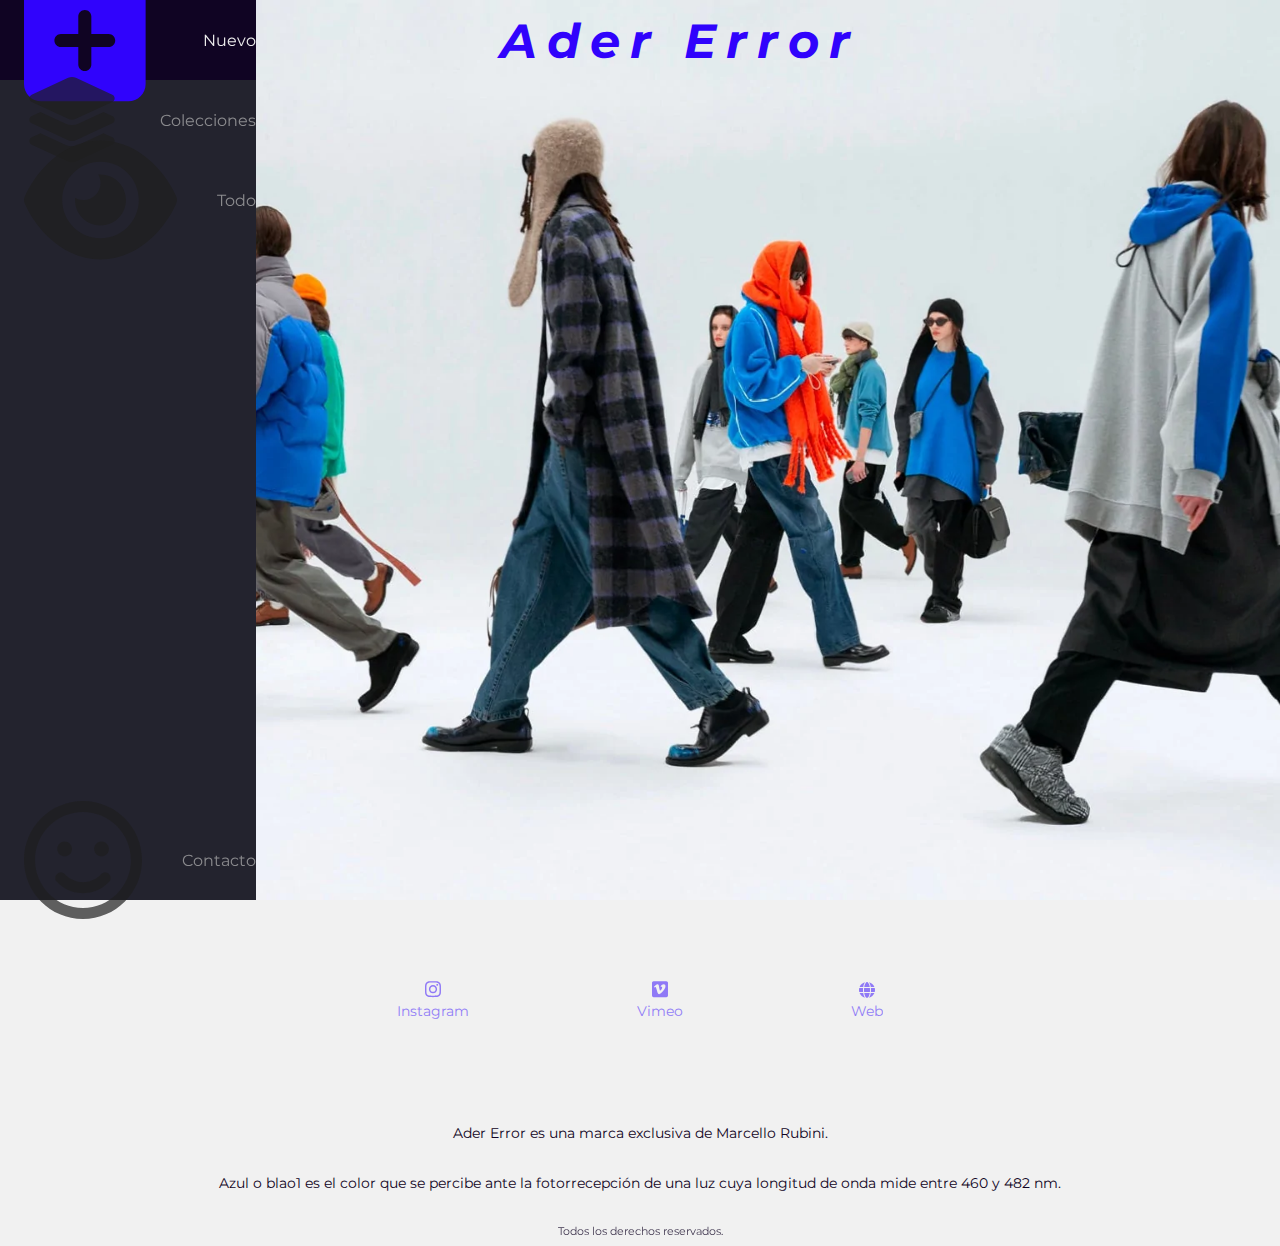
<file: index.html>
<!DOCTYPE html>
<html lang="en">

<head>
    <meta charset="UTF-8">
    <meta http-equiv="X-UA-Compatible" content="IE=edge">
    <meta name="viewport" content="width=device-width, initial-scale=1.0">
    <title>Ader Error</title>
    <link rel="stylesheet" href="style.css">
    <link rel="icon" href="imgs/Ader-Error-logo.ico">
    <link rel="preconnect" href="https://fonts.googleapis.com">
    <link rel="preconnect" href="https://fonts.gstatic.com" crossorigin>
    <link href="https://fonts.googleapis.com/css2?family=Montserrat:ital,wght@0,400;0,700;1,400;1,700&display=swap"
        rel="stylesheet">
</head>

<body>
    <header>
        <nav class="navbar">
            <ul class="navbar-nav">
                <li class="nav-item">
                    <a href="nuevo.html" class="nav-link">
                        <svg aria-hidden="true" focusable="false" data-prefix="fad" data-icon="cat" role="img"
                            xmlns="http://www.w3.org/2000/svg" viewBox="0 0 512 512"
                            class="svg-inline--fa fa-cat fa-w-16 fa-9x">
                            <g class="fa-group">
                                <path fill="currentColor"
                                    d="M64 32C28.7 32 0 60.7 0 96V416c0 35.3 28.7 64 64 64H384c35.3 0 64-28.7 64-64V96c0-35.3-28.7-64-64-64H64zM200 344V280H136c-13.3 0-24-10.7-24-24s10.7-24 24-24h64V168c0-13.3 10.7-24 24-24s24 10.7 24 24v64h64c13.3 0 24 10.7 24 24s-10.7 24-24 24H248v64c0 13.3-10.7 24-24 24s-24-10.7-24-24z"
                                    class="fa-secondary" />
                        </svg>
                        <span class="link-text">Nuevo</span>
                    </a>
                </li>
                <li class="nav-item">
                    <a href="colecciones.html" class="nav-link">
                        <svg xmlns="http://www.w3.org/2000/svg" viewBox="0 0 576 512">
                            <path fill="currentColor"
                                d="M264.5 5.2c14.9-6.9 32.1-6.9 47 0l218.6 101c8.5 3.9 13.9 12.4 13.9 21.8s-5.4 17.9-13.9 21.8l-218.6 101c-14.9 6.9-32.1 6.9-47 0L45.9 149.8C37.4 145.8 32 137.3 32 128s5.4-17.9 13.9-21.8L264.5 5.2zM476.9 209.6l53.2 24.6c8.5 3.9 13.9 12.4 13.9 21.8s-5.4 17.9-13.9 21.8l-218.6 101c-14.9 6.9-32.1 6.9-47 0L45.9 277.8C37.4 273.8 32 265.3 32 256s5.4-17.9 13.9-21.8l53.2-24.6 152 70.2c23.4 10.8 50.4 10.8 73.8 0l152-70.2zm-152 198.2l152-70.2 53.2 24.6c8.5 3.9 13.9 12.4 13.9 21.8s-5.4 17.9-13.9 21.8l-218.6 101c-14.9 6.9-32.1 6.9-47 0L45.9 405.8C37.4 401.8 32 393.3 32 384s5.4-17.9 13.9-21.8l53.2-24.6 152 70.2c23.4 10.8 50.4 10.8 73.8 0z"
                                class="fa-secondary" />
                        </svg>
                        <span class="link-text">Colecciones</span>
                    </a>
                </li>
                <li class="nav-item">
                    <a href="todo.html" class="nav-link">
                        <svg xmlns="http://www.w3.org/2000/svg" viewBox="0 0 576 512">
                            <path fill="currentColor"
                                d="M288 32c-80.8 0-145.5 36.8-192.6 80.6C48.6 156 17.3 208 2.5 243.7c-3.3 7.9-3.3 16.7 0 24.6C17.3 304 48.6 356 95.4 399.4C142.5 443.2 207.2 480 288 480s145.5-36.8 192.6-80.6c46.8-43.5 78.1-95.4 93-131.1c3.3-7.9 3.3-16.7 0-24.6c-14.9-35.7-46.2-87.7-93-131.1C433.5 68.8 368.8 32 288 32zM432 256c0 79.5-64.5 144-144 144s-144-64.5-144-144s64.5-144 144-144s144 64.5 144 144zM288 192c0 35.3-28.7 64-64 64c-11.5 0-22.3-3-31.6-8.4c-.2 2.8-.4 5.5-.4 8.4c0 53 43 96 96 96s96-43 96-96s-43-96-96-96c-2.8 0-5.6 .1-8.4 .4c5.3 9.3 8.4 20.1 8.4 31.6z"
                                class="fa-secondary" />
                        </svg>
                        <span class="link-text">Todo</span>
                    </a>
                </li>
                <li class="nav-item">
                    <a href="contacto.html" class="nav-link">
                        <svg xmlns="http://www.w3.org/2000/svg" viewBox="0 0 512 512">
                            <path fill="currentColor"
                                d="M256 352C293.2 352 319.2 334.5 334.4 318.1C343.3 308.4 358.5 307.7 368.3 316.7C378 325.7 378.6 340.9 369.6 350.6C347.7 374.5 309.7 400 256 400C202.3 400 164.3 374.5 142.4 350.6C133.4 340.9 133.1 325.7 143.7 316.7C153.5 307.7 168.7 308.4 177.6 318.1C192.8 334.5 218.8 352 256 352zM208.4 208C208.4 225.7 194 240 176.4 240C158.7 240 144.4 225.7 144.4 208C144.4 190.3 158.7 176 176.4 176C194 176 208.4 190.3 208.4 208zM304.4 208C304.4 190.3 318.7 176 336.4 176C354 176 368.4 190.3 368.4 208C368.4 225.7 354 240 336.4 240C318.7 240 304.4 225.7 304.4 208zM512 256C512 397.4 397.4 512 256 512C114.6 512 0 397.4 0 256C0 114.6 114.6 0 256 0C397.4 0 512 114.6 512 256zM256 48C141.1 48 48 141.1 48 256C48 370.9 141.1 464 256 464C370.9 464 464 370.9 464 256C464 141.1 370.9 48 256 48z"
                                class="fa-secondary" />
                        </svg>
                        <span class="link-text">Contacto</span>
                    </a>
                </li>
            </ul>

        </nav>
    </header>
    <main>
        <section class="portada">
            <div class="portada-logo">
                <h1 class="logo"><a href="index.html">Ader Error</a></h1>
            </div>
        </section>
    </main>

    <footer>
        <section>
            <div class="footer-links">
                <a href="https://www.instagram.com/ader_error/?hl=en" target="_blank">
                    <svg xmlns="http://www.w3.org/2000/svg" viewBox="0 0 448 512">
                        <path fill="currentColor"
                            d="M224.1 141c-63.6 0-114.9 51.3-114.9 114.9s51.3 114.9 114.9 114.9S339 319.5 339 255.9 287.7 141 224.1 141zm0 189.6c-41.1 0-74.7-33.5-74.7-74.7s33.5-74.7 74.7-74.7 74.7 33.5 74.7 74.7-33.6 74.7-74.7 74.7zm146.4-194.3c0 14.9-12 26.8-26.8 26.8-14.9 0-26.8-12-26.8-26.8s12-26.8 26.8-26.8 26.8 12 26.8 26.8zm76.1 27.2c-1.7-35.9-9.9-67.7-36.2-93.9-26.2-26.2-58-34.4-93.9-36.2-37-2.1-147.9-2.1-184.9 0-35.8 1.7-67.6 9.9-93.9 36.1s-34.4 58-36.2 93.9c-2.1 37-2.1 147.9 0 184.9 1.7 35.9 9.9 67.7 36.2 93.9s58 34.4 93.9 36.2c37 2.1 147.9 2.1 184.9 0 35.9-1.7 67.7-9.9 93.9-36.2 26.2-26.2 34.4-58 36.2-93.9 2.1-37 2.1-147.8 0-184.8zM398.8 388c-7.8 19.6-22.9 34.7-42.6 42.6-29.5 11.7-99.5 9-132.1 9s-102.7 2.6-132.1-9c-19.6-7.8-34.7-22.9-42.6-42.6-11.7-29.5-9-99.5-9-132.1s-2.6-102.7 9-132.1c7.8-19.6 22.9-34.7 42.6-42.6 29.5-11.7 99.5-9 132.1-9s102.7-2.6 132.1 9c19.6 7.8 34.7 22.9 42.6 42.6 11.7 29.5 9 99.5 9 132.1s2.7 102.7-9 132.1z"
                            class="fa-secondary" />
                    </svg>
                    <span>Instagram</span>
                </a>
            </div>
            <div class="footer-links">
                <a href="https://vimeo.com/373413708" target="_blank">
                    <svg xmlns="http://www.w3.org/2000/svg" viewBox="0 0 448 512">
                        <path fill="currentColor"
                            d="M403.2 32H44.8C20.1 32 0 52.1 0 76.8v358.4C0 459.9 20.1 480 44.8 480h358.4c24.7 0 44.8-20.1 44.8-44.8V76.8c0-24.7-20.1-44.8-44.8-44.8zM377 180.8c-1.4 31.5-23.4 74.7-66 129.4-44 57.2-81.3 85.8-111.7 85.8-18.9 0-34.8-17.4-47.9-52.3-25.5-93.3-36.4-148-57.4-148-2.4 0-10.9 5.1-25.4 15.2l-15.2-19.6c37.3-32.8 72.9-69.2 95.2-71.2 25.2-2.4 40.7 14.8 46.5 51.7 20.7 131.2 29.9 151 67.6 91.6 13.5-21.4 20.8-37.7 21.8-48.9 3.5-33.2-25.9-30.9-45.8-22.4 15.9-52.1 46.3-77.4 91.2-76 33.3.9 49 22.5 47.1 64.7z"
                            class="fa-secondary" />
                    </svg>
                    <span>Vimeo</span>
                </a>
            </div>
            <div class="footer-links">
                <a href="https://en.adererror.com/" target="_blank">
                    <svg xmlns="http://www.w3.org/2000/svg" viewBox="0 0 512 512">
                        <path fill="currentColor"
                            d="M352 256c0 22.2-1.2 43.6-3.3 64H163.3c-2.2-20.4-3.3-41.8-3.3-64s1.2-43.6 3.3-64H348.7c2.2 20.4 3.3 41.8 3.3 64zm28.8-64H503.9c5.3 20.5 8.1 41.9 8.1 64s-2.8 43.5-8.1 64H380.8c2.1-20.6 3.2-42 3.2-64s-1.1-43.4-3.2-64zm112.6-32H376.7c-10-63.9-29.8-117.4-55.3-151.6c78.3 20.7 142 77.5 171.9 151.6zm-149.1 0H167.7c6.1-36.4 15.5-68.6 27-94.7c10.5-23.6 22.2-40.7 33.5-51.5C239.4 3.2 248.7 0 256 0s16.6 3.2 27.8 13.8c11.3 10.8 23 27.9 33.5 51.5c11.6 26 21 58.2 27 94.7zm-209 0H18.6C48.6 85.9 112.2 29.1 190.6 8.4C165.1 42.6 145.3 96.1 135.3 160zM8.1 192H131.2c-2.1 20.6-3.2 42-3.2 64s1.1 43.4 3.2 64H8.1C2.8 299.5 0 278.1 0 256s2.8-43.5 8.1-64zM194.7 446.6c-11.6-26-20.9-58.2-27-94.6H344.3c-6.1 36.4-15.5 68.6-27 94.6c-10.5 23.6-22.2 40.7-33.5 51.5C272.6 508.8 263.3 512 256 512s-16.6-3.2-27.8-13.8c-11.3-10.8-23-27.9-33.5-51.5zM135.3 352c10 63.9 29.8 117.4 55.3 151.6C112.2 482.9 48.6 426.1 18.6 352H135.3zm358.1 0c-30 74.1-93.6 130.9-171.9 151.6c25.5-34.2 45.2-87.7 55.3-151.6H493.4z"
                            class="fa-secondary" />
                    </svg>
                    <span>Web</span>
                </a>
            </div>
        </section>
        <section>
            <p>Ader Error es una marca exclusiva de Marcello Rubini.</p>
            <p>Azul o blao1​ es el color que se percibe ante la fotorrecepción de una luz cuya longitud de onda mide
                entre 460 y 482 nm.</p>
            <p class="footer-disclaimer">Todos los derechos reservados.</p>
        </section>
    </footer>
</body>

</html>
</file>
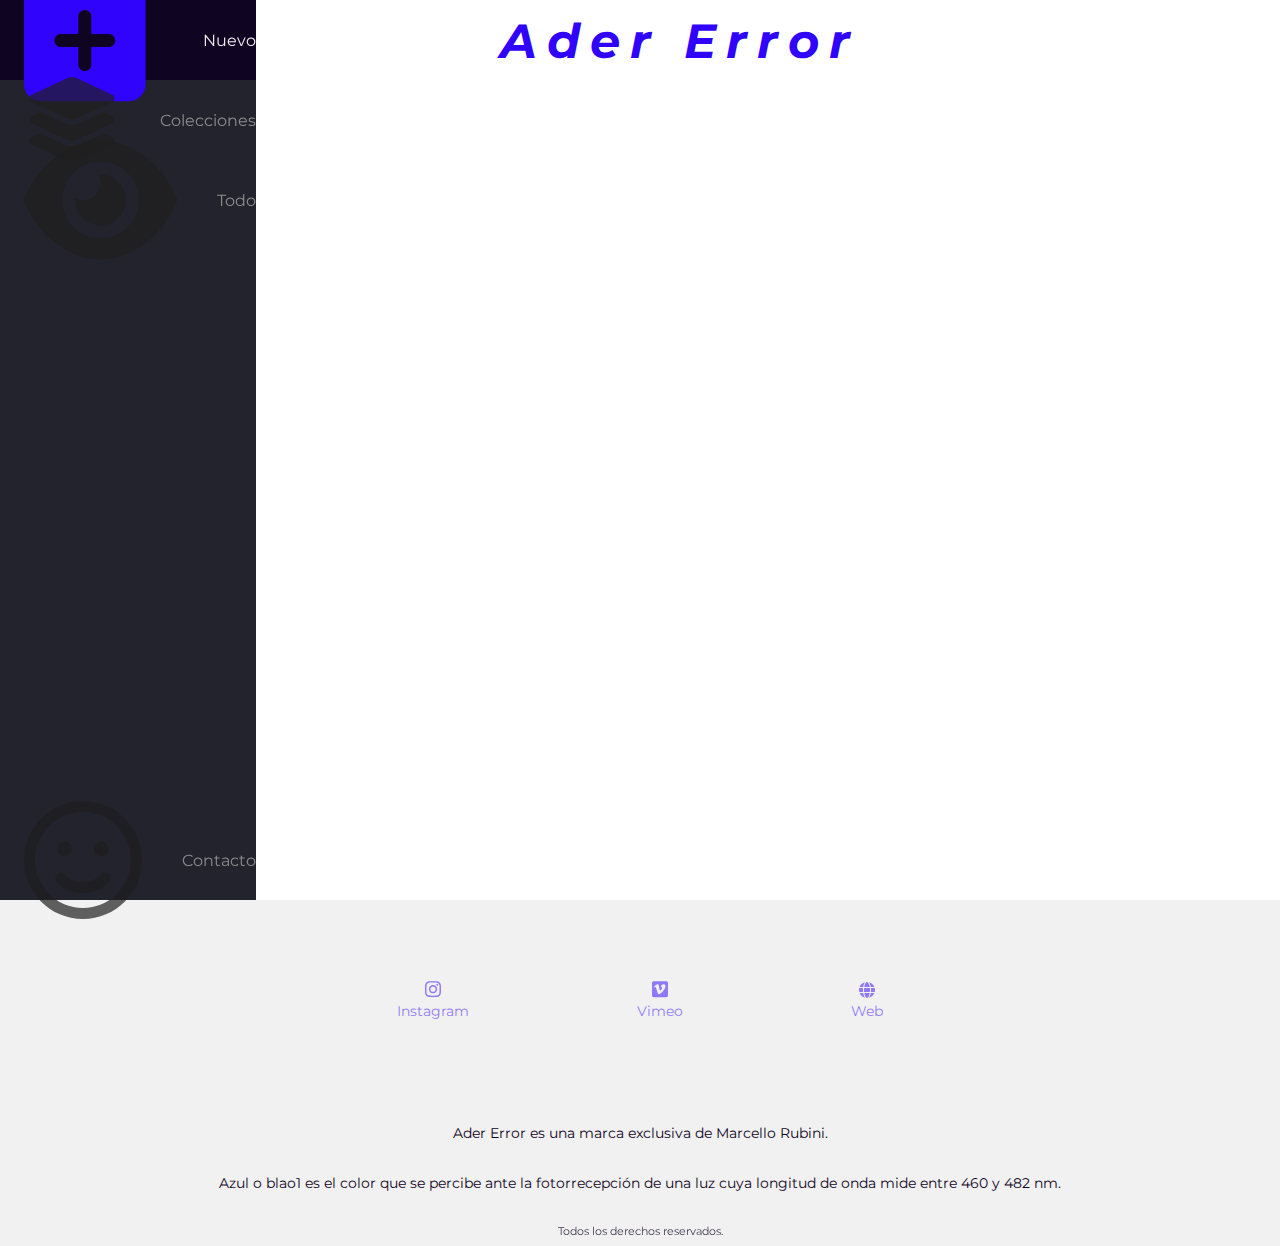
<file: colecciones.html>
<!DOCTYPE html>
<html lang="en">

<head>
    <meta charset="UTF-8">
    <meta http-equiv="X-UA-Compatible" content="IE=edge">
    <meta name="viewport" content="width=device-width, initial-scale=1.0">
    <title>Ader Error</title>
    <link rel="stylesheet" href="style.css">
    <link rel="icon" href="imgs/Ader-Error-logo.ico">
    <link rel="preconnect" href="https://fonts.googleapis.com">
    <link rel="preconnect" href="https://fonts.gstatic.com" crossorigin>
    <link href="https://fonts.googleapis.com/css2?family=Montserrat:ital,wght@0,400;0,700;1,400;1,700&display=swap"
        rel="stylesheet">
</head>

<body>
    <header>
        <nav class="navbar">
            <ul class="navbar-nav">
                <li class="nav-item">
                    <a href="nuevo.html" class="nav-link">
                        <svg aria-hidden="true" focusable="false" data-prefix="fad" data-icon="cat" role="img"
                            xmlns="http://www.w3.org/2000/svg" viewBox="0 0 512 512"
                            class="svg-inline--fa fa-cat fa-w-16 fa-9x">
                            <g class="fa-group">
                                <path fill="currentColor"
                                    d="M64 32C28.7 32 0 60.7 0 96V416c0 35.3 28.7 64 64 64H384c35.3 0 64-28.7 64-64V96c0-35.3-28.7-64-64-64H64zM200 344V280H136c-13.3 0-24-10.7-24-24s10.7-24 24-24h64V168c0-13.3 10.7-24 24-24s24 10.7 24 24v64h64c13.3 0 24 10.7 24 24s-10.7 24-24 24H248v64c0 13.3-10.7 24-24 24s-24-10.7-24-24z"
                                    class="fa-secondary" />
                        </svg>
                        <span class="link-text">Nuevo</span>
                    </a>
                </li>
                <li class="nav-item">
                    <a href="colecciones.html" class="nav-link">
                        <svg xmlns="http://www.w3.org/2000/svg" viewBox="0 0 576 512">
                            <path fill="currentColor"
                                d="M264.5 5.2c14.9-6.9 32.1-6.9 47 0l218.6 101c8.5 3.9 13.9 12.4 13.9 21.8s-5.4 17.9-13.9 21.8l-218.6 101c-14.9 6.9-32.1 6.9-47 0L45.9 149.8C37.4 145.8 32 137.3 32 128s5.4-17.9 13.9-21.8L264.5 5.2zM476.9 209.6l53.2 24.6c8.5 3.9 13.9 12.4 13.9 21.8s-5.4 17.9-13.9 21.8l-218.6 101c-14.9 6.9-32.1 6.9-47 0L45.9 277.8C37.4 273.8 32 265.3 32 256s5.4-17.9 13.9-21.8l53.2-24.6 152 70.2c23.4 10.8 50.4 10.8 73.8 0l152-70.2zm-152 198.2l152-70.2 53.2 24.6c8.5 3.9 13.9 12.4 13.9 21.8s-5.4 17.9-13.9 21.8l-218.6 101c-14.9 6.9-32.1 6.9-47 0L45.9 405.8C37.4 401.8 32 393.3 32 384s5.4-17.9 13.9-21.8l53.2-24.6 152 70.2c23.4 10.8 50.4 10.8 73.8 0z"
                                class="fa-secondary" />
                        </svg>
                        <span class="link-text">Colecciones</span>
                    </a>
                </li>
                <li class="nav-item">
                    <a href="todo.html" class="nav-link">
                        <svg xmlns="http://www.w3.org/2000/svg" viewBox="0 0 576 512">
                            <path fill="currentColor"
                                d="M288 32c-80.8 0-145.5 36.8-192.6 80.6C48.6 156 17.3 208 2.5 243.7c-3.3 7.9-3.3 16.7 0 24.6C17.3 304 48.6 356 95.4 399.4C142.5 443.2 207.2 480 288 480s145.5-36.8 192.6-80.6c46.8-43.5 78.1-95.4 93-131.1c3.3-7.9 3.3-16.7 0-24.6c-14.9-35.7-46.2-87.7-93-131.1C433.5 68.8 368.8 32 288 32zM432 256c0 79.5-64.5 144-144 144s-144-64.5-144-144s64.5-144 144-144s144 64.5 144 144zM288 192c0 35.3-28.7 64-64 64c-11.5 0-22.3-3-31.6-8.4c-.2 2.8-.4 5.5-.4 8.4c0 53 43 96 96 96s96-43 96-96s-43-96-96-96c-2.8 0-5.6 .1-8.4 .4c5.3 9.3 8.4 20.1 8.4 31.6z"
                                class="fa-secondary" />
                        </svg>
                        <span class="link-text">Todo</span>
                    </a>
                </li>
                <li class="nav-item">
                    <a href="contacto.html" class="nav-link">
                        <svg xmlns="http://www.w3.org/2000/svg" viewBox="0 0 512 512">
                            <path fill="currentColor"
                                d="M256 352C293.2 352 319.2 334.5 334.4 318.1C343.3 308.4 358.5 307.7 368.3 316.7C378 325.7 378.6 340.9 369.6 350.6C347.7 374.5 309.7 400 256 400C202.3 400 164.3 374.5 142.4 350.6C133.4 340.9 133.1 325.7 143.7 316.7C153.5 307.7 168.7 308.4 177.6 318.1C192.8 334.5 218.8 352 256 352zM208.4 208C208.4 225.7 194 240 176.4 240C158.7 240 144.4 225.7 144.4 208C144.4 190.3 158.7 176 176.4 176C194 176 208.4 190.3 208.4 208zM304.4 208C304.4 190.3 318.7 176 336.4 176C354 176 368.4 190.3 368.4 208C368.4 225.7 354 240 336.4 240C318.7 240 304.4 225.7 304.4 208zM512 256C512 397.4 397.4 512 256 512C114.6 512 0 397.4 0 256C0 114.6 114.6 0 256 0C397.4 0 512 114.6 512 256zM256 48C141.1 48 48 141.1 48 256C48 370.9 141.1 464 256 464C370.9 464 464 370.9 464 256C464 141.1 370.9 48 256 48z"
                                class="fa-secondary" />
                        </svg>
                        <span class="link-text">Contacto</span>
                    </a>
                </li>
            </ul>

        </nav>
    </header>
    <main>
        <section class="portada-contenedor">
            <div class="portada-logo">
                <h1 class="logo"><a href="index.html">Ader Error</a></h1>
            </div>
        </section>
    </main>

    <footer>
        <section>
            <div class="footer-links">
                <a href="https://www.instagram.com/ader_error/?hl=en" target="_blank">
                    <svg xmlns="http://www.w3.org/2000/svg" viewBox="0 0 448 512">
                        <path fill="currentColor"
                            d="M224.1 141c-63.6 0-114.9 51.3-114.9 114.9s51.3 114.9 114.9 114.9S339 319.5 339 255.9 287.7 141 224.1 141zm0 189.6c-41.1 0-74.7-33.5-74.7-74.7s33.5-74.7 74.7-74.7 74.7 33.5 74.7 74.7-33.6 74.7-74.7 74.7zm146.4-194.3c0 14.9-12 26.8-26.8 26.8-14.9 0-26.8-12-26.8-26.8s12-26.8 26.8-26.8 26.8 12 26.8 26.8zm76.1 27.2c-1.7-35.9-9.9-67.7-36.2-93.9-26.2-26.2-58-34.4-93.9-36.2-37-2.1-147.9-2.1-184.9 0-35.8 1.7-67.6 9.9-93.9 36.1s-34.4 58-36.2 93.9c-2.1 37-2.1 147.9 0 184.9 1.7 35.9 9.9 67.7 36.2 93.9s58 34.4 93.9 36.2c37 2.1 147.9 2.1 184.9 0 35.9-1.7 67.7-9.9 93.9-36.2 26.2-26.2 34.4-58 36.2-93.9 2.1-37 2.1-147.8 0-184.8zM398.8 388c-7.8 19.6-22.9 34.7-42.6 42.6-29.5 11.7-99.5 9-132.1 9s-102.7 2.6-132.1-9c-19.6-7.8-34.7-22.9-42.6-42.6-11.7-29.5-9-99.5-9-132.1s-2.6-102.7 9-132.1c7.8-19.6 22.9-34.7 42.6-42.6 29.5-11.7 99.5-9 132.1-9s102.7-2.6 132.1 9c19.6 7.8 34.7 22.9 42.6 42.6 11.7 29.5 9 99.5 9 132.1s2.7 102.7-9 132.1z"
                            class="fa-secondary" />
                    </svg>
                    <span>Instagram</span>
                </a>
            </div>
            <div class="footer-links">
                <a href="https://vimeo.com/373413708" target="_blank">
                    <svg xmlns="http://www.w3.org/2000/svg" viewBox="0 0 448 512">
                        <path fill="currentColor"
                            d="M403.2 32H44.8C20.1 32 0 52.1 0 76.8v358.4C0 459.9 20.1 480 44.8 480h358.4c24.7 0 44.8-20.1 44.8-44.8V76.8c0-24.7-20.1-44.8-44.8-44.8zM377 180.8c-1.4 31.5-23.4 74.7-66 129.4-44 57.2-81.3 85.8-111.7 85.8-18.9 0-34.8-17.4-47.9-52.3-25.5-93.3-36.4-148-57.4-148-2.4 0-10.9 5.1-25.4 15.2l-15.2-19.6c37.3-32.8 72.9-69.2 95.2-71.2 25.2-2.4 40.7 14.8 46.5 51.7 20.7 131.2 29.9 151 67.6 91.6 13.5-21.4 20.8-37.7 21.8-48.9 3.5-33.2-25.9-30.9-45.8-22.4 15.9-52.1 46.3-77.4 91.2-76 33.3.9 49 22.5 47.1 64.7z"
                            class="fa-secondary" />
                    </svg>
                    <span>Vimeo</span>
                </a>
            </div>
            <div class="footer-links">
                <a href="https://en.adererror.com/" target="_blank">
                    <svg xmlns="http://www.w3.org/2000/svg" viewBox="0 0 512 512">
                        <path fill="currentColor"
                            d="M352 256c0 22.2-1.2 43.6-3.3 64H163.3c-2.2-20.4-3.3-41.8-3.3-64s1.2-43.6 3.3-64H348.7c2.2 20.4 3.3 41.8 3.3 64zm28.8-64H503.9c5.3 20.5 8.1 41.9 8.1 64s-2.8 43.5-8.1 64H380.8c2.1-20.6 3.2-42 3.2-64s-1.1-43.4-3.2-64zm112.6-32H376.7c-10-63.9-29.8-117.4-55.3-151.6c78.3 20.7 142 77.5 171.9 151.6zm-149.1 0H167.7c6.1-36.4 15.5-68.6 27-94.7c10.5-23.6 22.2-40.7 33.5-51.5C239.4 3.2 248.7 0 256 0s16.6 3.2 27.8 13.8c11.3 10.8 23 27.9 33.5 51.5c11.6 26 21 58.2 27 94.7zm-209 0H18.6C48.6 85.9 112.2 29.1 190.6 8.4C165.1 42.6 145.3 96.1 135.3 160zM8.1 192H131.2c-2.1 20.6-3.2 42-3.2 64s1.1 43.4 3.2 64H8.1C2.8 299.5 0 278.1 0 256s2.8-43.5 8.1-64zM194.7 446.6c-11.6-26-20.9-58.2-27-94.6H344.3c-6.1 36.4-15.5 68.6-27 94.6c-10.5 23.6-22.2 40.7-33.5 51.5C272.6 508.8 263.3 512 256 512s-16.6-3.2-27.8-13.8c-11.3-10.8-23-27.9-33.5-51.5zM135.3 352c10 63.9 29.8 117.4 55.3 151.6C112.2 482.9 48.6 426.1 18.6 352H135.3zm358.1 0c-30 74.1-93.6 130.9-171.9 151.6c25.5-34.2 45.2-87.7 55.3-151.6H493.4z"
                            class="fa-secondary" />
                    </svg>
                    <span>Web</span>
                </a>
            </div>
        </section>
        <section>
            <p>Ader Error es una marca exclusiva de Marcello Rubini.</p>
            <p>Azul o blao1​ es el color que se percibe ante la fotorrecepción de una luz cuya longitud de onda mide
                entre 460 y 482 nm.</p>
            <p class="footer-disclaimer">Todos los derechos reservados.</p>
        </section>
    </footer>
</body>

</html>
</file>
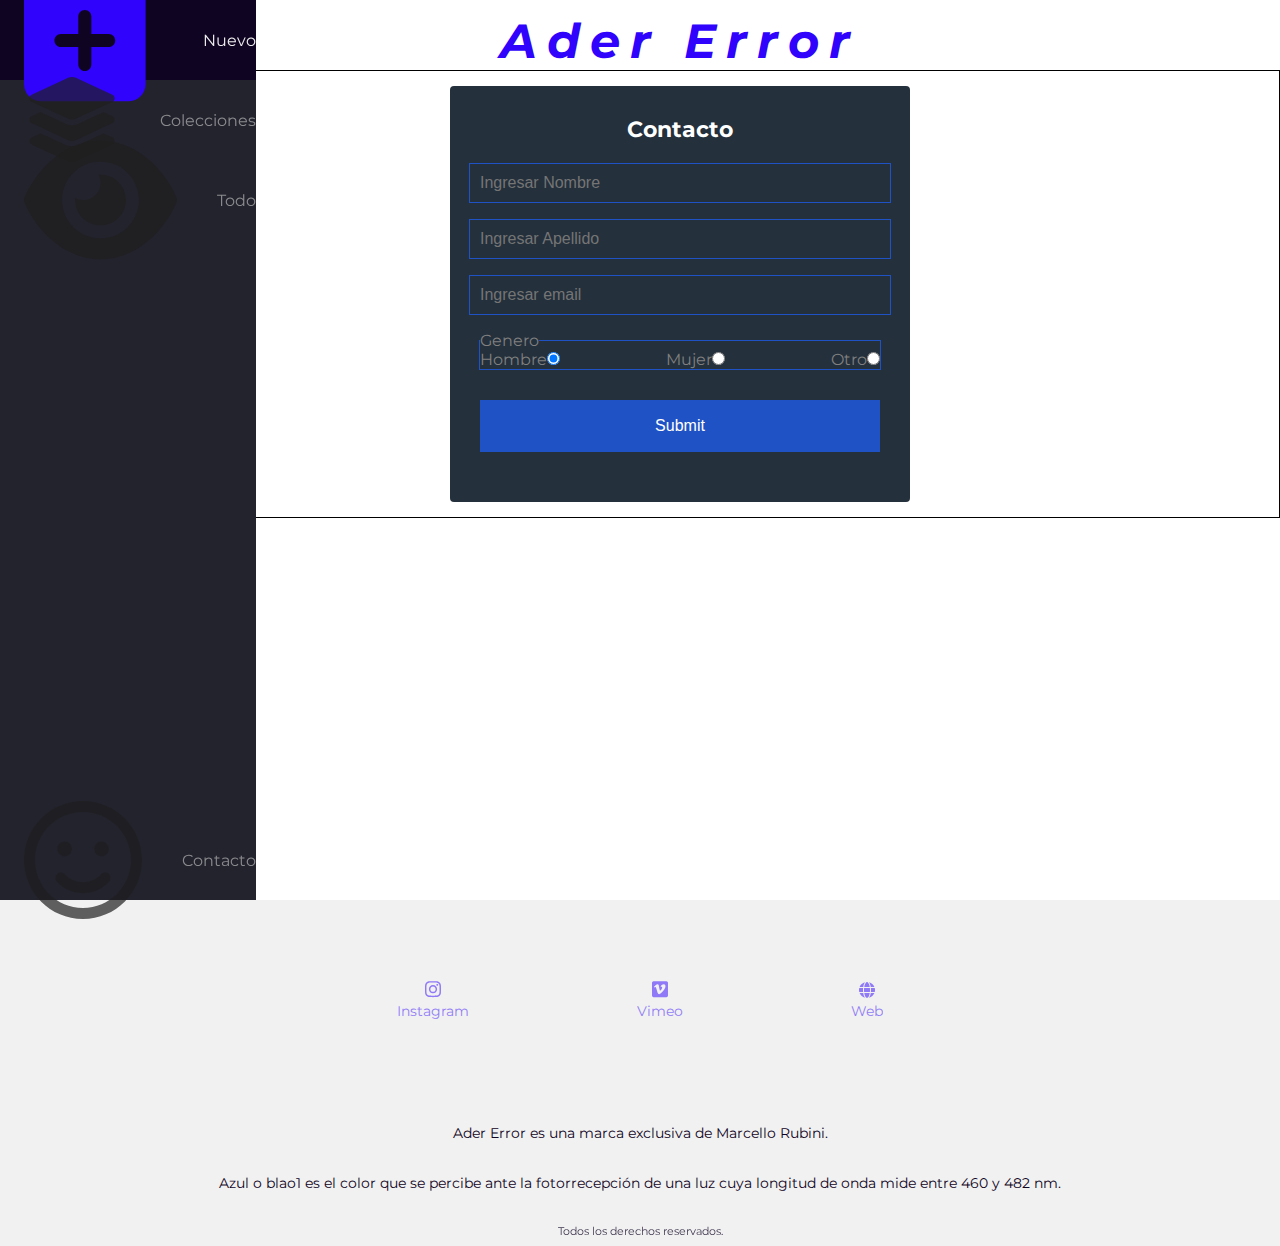
<file: contacto.html>
<!DOCTYPE html>
<html lang="en">

<head>
    <meta charset="UTF-8">
    <meta http-equiv="X-UA-Compatible" content="IE=edge">
    <meta name="viewport" content="width=device-width, initial-scale=1.0">
    <title>Ader Error</title>
    <link rel="stylesheet" href="style.css">
    <link rel="icon" href="imgs/Ader-Error-logo.ico">
    <link rel="preconnect" href="https://fonts.googleapis.com">
    <link rel="preconnect" href="https://fonts.gstatic.com" crossorigin>
    <link href="https://fonts.googleapis.com/css2?family=Montserrat:ital,wght@0,400;0,700;1,400;1,700&display=swap"
        rel="stylesheet">
</head>

<body>
    <header>
        <nav class="navbar">
            <ul class="navbar-nav">
                <li class="nav-item">
                    <a href="nuevo.html" class="nav-link">
                        <svg aria-hidden="true" focusable="false" data-prefix="fad" data-icon="cat" role="img"
                            xmlns="http://www.w3.org/2000/svg" viewBox="0 0 512 512"
                            class="svg-inline--fa fa-cat fa-w-16 fa-9x">
                            <g class="fa-group">
                                <path fill="currentColor"
                                    d="M64 32C28.7 32 0 60.7 0 96V416c0 35.3 28.7 64 64 64H384c35.3 0 64-28.7 64-64V96c0-35.3-28.7-64-64-64H64zM200 344V280H136c-13.3 0-24-10.7-24-24s10.7-24 24-24h64V168c0-13.3 10.7-24 24-24s24 10.7 24 24v64h64c13.3 0 24 10.7 24 24s-10.7 24-24 24H248v64c0 13.3-10.7 24-24 24s-24-10.7-24-24z"
                                    class="fa-secondary" />
                        </svg>
                        <span class="link-text">Nuevo</span>
                    </a>
                </li>
                <li class="nav-item">
                    <a href="colecciones.html" class="nav-link">
                        <svg xmlns="http://www.w3.org/2000/svg" viewBox="0 0 576 512">
                            <path fill="currentColor"
                                d="M264.5 5.2c14.9-6.9 32.1-6.9 47 0l218.6 101c8.5 3.9 13.9 12.4 13.9 21.8s-5.4 17.9-13.9 21.8l-218.6 101c-14.9 6.9-32.1 6.9-47 0L45.9 149.8C37.4 145.8 32 137.3 32 128s5.4-17.9 13.9-21.8L264.5 5.2zM476.9 209.6l53.2 24.6c8.5 3.9 13.9 12.4 13.9 21.8s-5.4 17.9-13.9 21.8l-218.6 101c-14.9 6.9-32.1 6.9-47 0L45.9 277.8C37.4 273.8 32 265.3 32 256s5.4-17.9 13.9-21.8l53.2-24.6 152 70.2c23.4 10.8 50.4 10.8 73.8 0l152-70.2zm-152 198.2l152-70.2 53.2 24.6c8.5 3.9 13.9 12.4 13.9 21.8s-5.4 17.9-13.9 21.8l-218.6 101c-14.9 6.9-32.1 6.9-47 0L45.9 405.8C37.4 401.8 32 393.3 32 384s5.4-17.9 13.9-21.8l53.2-24.6 152 70.2c23.4 10.8 50.4 10.8 73.8 0z"
                                class="fa-secondary" />
                        </svg>
                        <span class="link-text">Colecciones</span>
                    </a>
                </li>
                <li class="nav-item">
                    <a href="todo.html" class="nav-link">
                        <svg xmlns="http://www.w3.org/2000/svg" viewBox="0 0 576 512">
                            <path fill="currentColor"
                                d="M288 32c-80.8 0-145.5 36.8-192.6 80.6C48.6 156 17.3 208 2.5 243.7c-3.3 7.9-3.3 16.7 0 24.6C17.3 304 48.6 356 95.4 399.4C142.5 443.2 207.2 480 288 480s145.5-36.8 192.6-80.6c46.8-43.5 78.1-95.4 93-131.1c3.3-7.9 3.3-16.7 0-24.6c-14.9-35.7-46.2-87.7-93-131.1C433.5 68.8 368.8 32 288 32zM432 256c0 79.5-64.5 144-144 144s-144-64.5-144-144s64.5-144 144-144s144 64.5 144 144zM288 192c0 35.3-28.7 64-64 64c-11.5 0-22.3-3-31.6-8.4c-.2 2.8-.4 5.5-.4 8.4c0 53 43 96 96 96s96-43 96-96s-43-96-96-96c-2.8 0-5.6 .1-8.4 .4c5.3 9.3 8.4 20.1 8.4 31.6z"
                                class="fa-secondary" />
                        </svg>
                        <span class="link-text">Todo</span>
                    </a>
                </li>
                <li class="nav-item">
                    <a href="contacto.html" class="nav-link">
                        <svg xmlns="http://www.w3.org/2000/svg" viewBox="0 0 512 512">
                            <path fill="currentColor"
                                d="M256 352C293.2 352 319.2 334.5 334.4 318.1C343.3 308.4 358.5 307.7 368.3 316.7C378 325.7 378.6 340.9 369.6 350.6C347.7 374.5 309.7 400 256 400C202.3 400 164.3 374.5 142.4 350.6C133.4 340.9 133.1 325.7 143.7 316.7C153.5 307.7 168.7 308.4 177.6 318.1C192.8 334.5 218.8 352 256 352zM208.4 208C208.4 225.7 194 240 176.4 240C158.7 240 144.4 225.7 144.4 208C144.4 190.3 158.7 176 176.4 176C194 176 208.4 190.3 208.4 208zM304.4 208C304.4 190.3 318.7 176 336.4 176C354 176 368.4 190.3 368.4 208C368.4 225.7 354 240 336.4 240C318.7 240 304.4 225.7 304.4 208zM512 256C512 397.4 397.4 512 256 512C114.6 512 0 397.4 0 256C0 114.6 114.6 0 256 0C397.4 0 512 114.6 512 256zM256 48C141.1 48 48 141.1 48 256C48 370.9 141.1 464 256 464C370.9 464 464 370.9 464 256C464 141.1 370.9 48 256 48z"
                                class="fa-secondary" />
                        </svg>
                        <span class="link-text">Contacto</span>
                    </a>
                </li>
            </ul>

        </nav>
    </header>


    <main>
        <section class="portada-contenedor">
            <div class="portada-logo">
                <h1 class="logo"><a href="index.html">Ader Error</a></h1>
            </div>
      
           
      <!--
       ------------------------------------------------- CONTACTO--------------------------------------- -->
       

       
        
        <div class="registro">
            <form action="" class="form-register">
               <h4 class="title-contact">Contacto</h4> 
               <input class="controls" type="text"  id="Nombre" placeholder="Ingresar Nombre" >
               <span></span>
                <p id="valNombre"></p>
                <input class="controls" type="text"  id="Apellido" placeholder="Ingresar Apellido" >
                <span></span>
                <p id="valApellido"></p>
               
               
                <input class="controls" type="email" id="Email" placeholder="Ingresar email" >
                <span></span>
                
            
           

           <fieldset>
            <legend>Genero</legend>
            <label for="">Hombre<input type="radio" name="genero" checked></label>
           <label for="">Mujer<input type="radio" name="genero"> </label>
           <label for="">Otro<input type="radio" name="genero"></label>
           </fieldset>
           
         
           <input type="submit" class="botons" id="boton">
           <div class="div-error">
           <span id="error"></span>
           </div>
           <p class="warnings" id="warnings"></p>
       </form>
        </div>
      </section>


     <script src="validacion.js"></script>
       
    <!-- 
        ------------------------------------------------------------------------ ---------------->



    </main>

 <footer>
        <section>
            <div class="footer-links">
                <a href="https://www.instagram.com/ader_error/?hl=en" target="_blank">
                    <svg xmlns="http://www.w3.org/2000/svg" viewBox="0 0 448 512">
                        <path fill="currentColor"
                            d="M224.1 141c-63.6 0-114.9 51.3-114.9 114.9s51.3 114.9 114.9 114.9S339 319.5 339 255.9 287.7 141 224.1 141zm0 189.6c-41.1 0-74.7-33.5-74.7-74.7s33.5-74.7 74.7-74.7 74.7 33.5 74.7 74.7-33.6 74.7-74.7 74.7zm146.4-194.3c0 14.9-12 26.8-26.8 26.8-14.9 0-26.8-12-26.8-26.8s12-26.8 26.8-26.8 26.8 12 26.8 26.8zm76.1 27.2c-1.7-35.9-9.9-67.7-36.2-93.9-26.2-26.2-58-34.4-93.9-36.2-37-2.1-147.9-2.1-184.9 0-35.8 1.7-67.6 9.9-93.9 36.1s-34.4 58-36.2 93.9c-2.1 37-2.1 147.9 0 184.9 1.7 35.9 9.9 67.7 36.2 93.9s58 34.4 93.9 36.2c37 2.1 147.9 2.1 184.9 0 35.9-1.7 67.7-9.9 93.9-36.2 26.2-26.2 34.4-58 36.2-93.9 2.1-37 2.1-147.8 0-184.8zM398.8 388c-7.8 19.6-22.9 34.7-42.6 42.6-29.5 11.7-99.5 9-132.1 9s-102.7 2.6-132.1-9c-19.6-7.8-34.7-22.9-42.6-42.6-11.7-29.5-9-99.5-9-132.1s-2.6-102.7 9-132.1c7.8-19.6 22.9-34.7 42.6-42.6 29.5-11.7 99.5-9 132.1-9s102.7-2.6 132.1 9c19.6 7.8 34.7 22.9 42.6 42.6 11.7 29.5 9 99.5 9 132.1s2.7 102.7-9 132.1z"
                            class="fa-secondary" />
                    </svg>
                    <span>Instagram</span>
                </a>
            </div>
            <div class="footer-links">
                <a href="https://vimeo.com/373413708" target="_blank">
                    <svg xmlns="http://www.w3.org/2000/svg" viewBox="0 0 448 512">
                        <path fill="currentColor"
                            d="M403.2 32H44.8C20.1 32 0 52.1 0 76.8v358.4C0 459.9 20.1 480 44.8 480h358.4c24.7 0 44.8-20.1 44.8-44.8V76.8c0-24.7-20.1-44.8-44.8-44.8zM377 180.8c-1.4 31.5-23.4 74.7-66 129.4-44 57.2-81.3 85.8-111.7 85.8-18.9 0-34.8-17.4-47.9-52.3-25.5-93.3-36.4-148-57.4-148-2.4 0-10.9 5.1-25.4 15.2l-15.2-19.6c37.3-32.8 72.9-69.2 95.2-71.2 25.2-2.4 40.7 14.8 46.5 51.7 20.7 131.2 29.9 151 67.6 91.6 13.5-21.4 20.8-37.7 21.8-48.9 3.5-33.2-25.9-30.9-45.8-22.4 15.9-52.1 46.3-77.4 91.2-76 33.3.9 49 22.5 47.1 64.7z"
                            class="fa-secondary" />
                    </svg>
                    <span>Vimeo</span>
                </a>
            </div>
            <div class="footer-links">
                <a href="https://en.adererror.com/" target="_blank">
                    <svg xmlns="http://www.w3.org/2000/svg" viewBox="0 0 512 512">
                        <path fill="currentColor"
                            d="M352 256c0 22.2-1.2 43.6-3.3 64H163.3c-2.2-20.4-3.3-41.8-3.3-64s1.2-43.6 3.3-64H348.7c2.2 20.4 3.3 41.8 3.3 64zm28.8-64H503.9c5.3 20.5 8.1 41.9 8.1 64s-2.8 43.5-8.1 64H380.8c2.1-20.6 3.2-42 3.2-64s-1.1-43.4-3.2-64zm112.6-32H376.7c-10-63.9-29.8-117.4-55.3-151.6c78.3 20.7 142 77.5 171.9 151.6zm-149.1 0H167.7c6.1-36.4 15.5-68.6 27-94.7c10.5-23.6 22.2-40.7 33.5-51.5C239.4 3.2 248.7 0 256 0s16.6 3.2 27.8 13.8c11.3 10.8 23 27.9 33.5 51.5c11.6 26 21 58.2 27 94.7zm-209 0H18.6C48.6 85.9 112.2 29.1 190.6 8.4C165.1 42.6 145.3 96.1 135.3 160zM8.1 192H131.2c-2.1 20.6-3.2 42-3.2 64s1.1 43.4 3.2 64H8.1C2.8 299.5 0 278.1 0 256s2.8-43.5 8.1-64zM194.7 446.6c-11.6-26-20.9-58.2-27-94.6H344.3c-6.1 36.4-15.5 68.6-27 94.6c-10.5 23.6-22.2 40.7-33.5 51.5C272.6 508.8 263.3 512 256 512s-16.6-3.2-27.8-13.8c-11.3-10.8-23-27.9-33.5-51.5zM135.3 352c10 63.9 29.8 117.4 55.3 151.6C112.2 482.9 48.6 426.1 18.6 352H135.3zm358.1 0c-30 74.1-93.6 130.9-171.9 151.6c25.5-34.2 45.2-87.7 55.3-151.6H493.4z"
                            class="fa-secondary" />
                    </svg>
                    <span>Web</span>
                </a>
            </div>
        </section>
        <section>
            <p>Ader Error es una marca exclusiva de Marcello Rubini.</p>
            <p>Azul o blao1​ es el color que se percibe ante la fotorrecepción de una luz cuya longitud de onda mide
                entre 460 y 482 nm.</p>
            <p class="footer-disclaimer">Todos los derechos reservados.</p>
        </section>
    </footer>
</body>

</html>
</file>
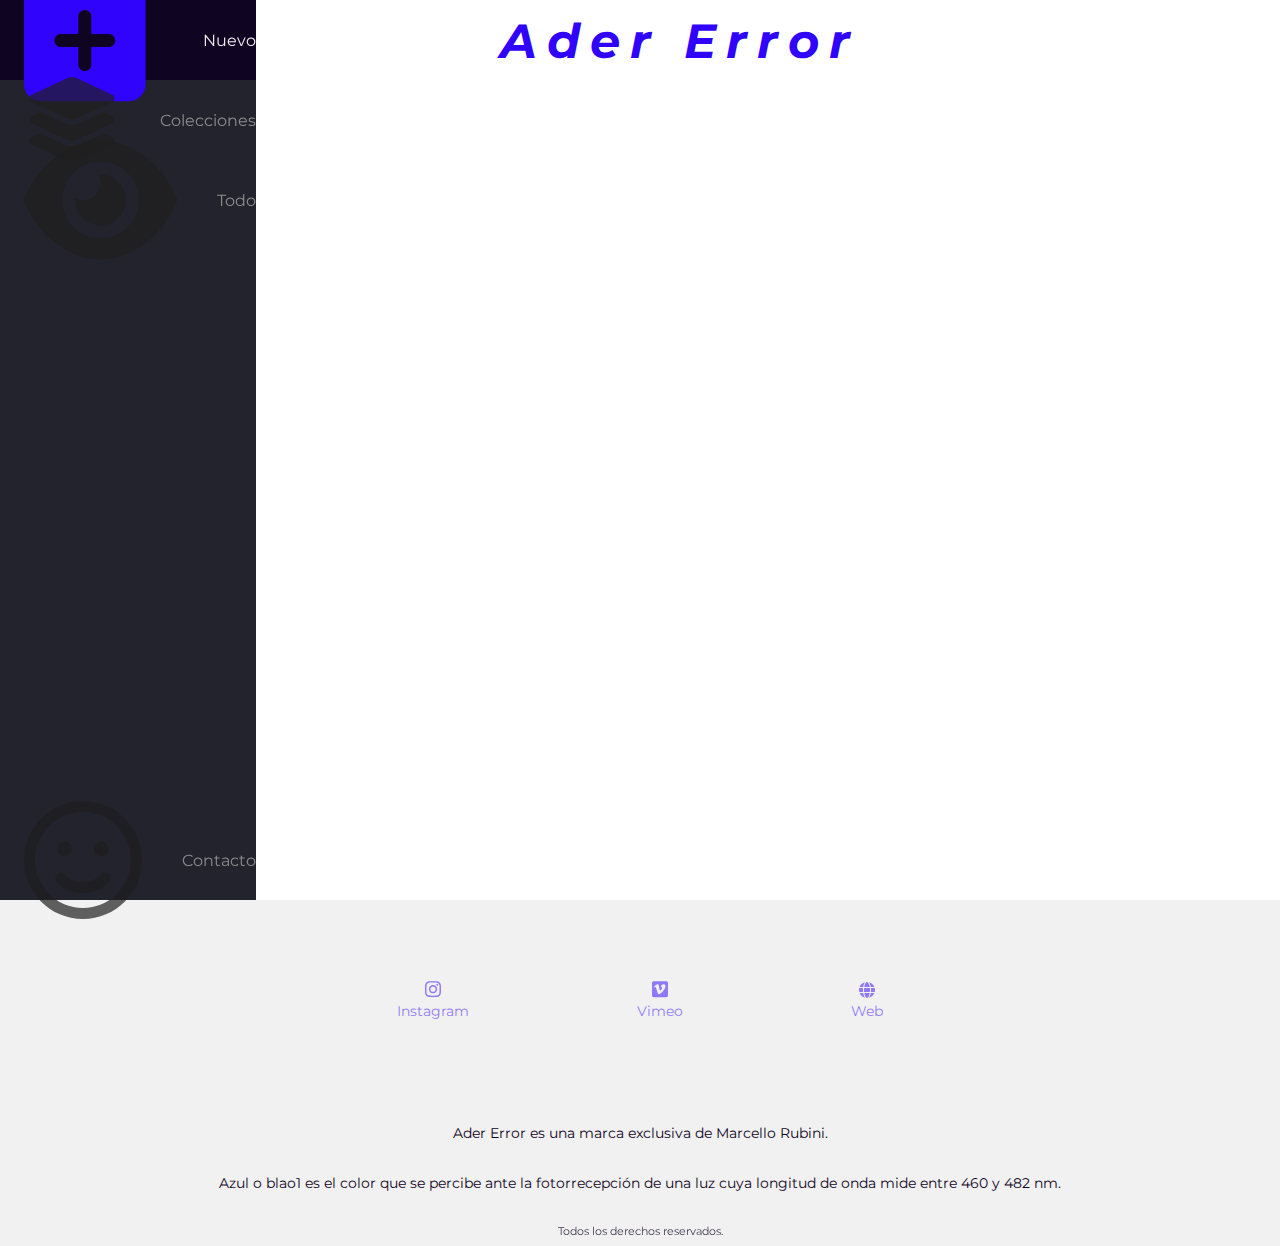
<file: todo.html>
<!DOCTYPE html>
<html lang="en">

<head>
    <meta charset="UTF-8">
    <meta http-equiv="X-UA-Compatible" content="IE=edge">
    <meta name="viewport" content="width=device-width, initial-scale=1.0">
    <title>Ader Error</title>
    <link rel="stylesheet" href="style.css">
    <link rel="icon" href="imgs/Ader-Error-logo.ico">
    <link rel="preconnect" href="https://fonts.googleapis.com">
    <link rel="preconnect" href="https://fonts.gstatic.com" crossorigin>
    <link href="https://fonts.googleapis.com/css2?family=Montserrat:ital,wght@0,400;0,700;1,400;1,700&display=swap"
        rel="stylesheet">
</head>

<body>
    <header>
        <nav class="navbar">
            <ul class="navbar-nav">
                <li class="nav-item">
                    <a href="#" class="nav-link">
                        <svg aria-hidden="true" focusable="false" data-prefix="fad" data-icon="cat" role="img"
                            xmlns="http://www.w3.org/2000/svg" viewBox="0 0 512 512"
                            class="svg-inline--fa fa-cat fa-w-16 fa-9x">
                            <g class="fa-group">
                                <path fill="currentColor"
                                    d="M64 32C28.7 32 0 60.7 0 96V416c0 35.3 28.7 64 64 64H384c35.3 0 64-28.7 64-64V96c0-35.3-28.7-64-64-64H64zM200 344V280H136c-13.3 0-24-10.7-24-24s10.7-24 24-24h64V168c0-13.3 10.7-24 24-24s24 10.7 24 24v64h64c13.3 0 24 10.7 24 24s-10.7 24-24 24H248v64c0 13.3-10.7 24-24 24s-24-10.7-24-24z"
                                    class="fa-secondary" />
                        </svg>
                        <span class="link-text">Nuevo</span>
                    </a>
                </li>
                <li class="nav-item">
                    <a href="colecciones.html" class="nav-link">
                        <svg xmlns="http://www.w3.org/2000/svg" viewBox="0 0 576 512">
                            <path fill="currentColor"
                                d="M264.5 5.2c14.9-6.9 32.1-6.9 47 0l218.6 101c8.5 3.9 13.9 12.4 13.9 21.8s-5.4 17.9-13.9 21.8l-218.6 101c-14.9 6.9-32.1 6.9-47 0L45.9 149.8C37.4 145.8 32 137.3 32 128s5.4-17.9 13.9-21.8L264.5 5.2zM476.9 209.6l53.2 24.6c8.5 3.9 13.9 12.4 13.9 21.8s-5.4 17.9-13.9 21.8l-218.6 101c-14.9 6.9-32.1 6.9-47 0L45.9 277.8C37.4 273.8 32 265.3 32 256s5.4-17.9 13.9-21.8l53.2-24.6 152 70.2c23.4 10.8 50.4 10.8 73.8 0l152-70.2zm-152 198.2l152-70.2 53.2 24.6c8.5 3.9 13.9 12.4 13.9 21.8s-5.4 17.9-13.9 21.8l-218.6 101c-14.9 6.9-32.1 6.9-47 0L45.9 405.8C37.4 401.8 32 393.3 32 384s5.4-17.9 13.9-21.8l53.2-24.6 152 70.2c23.4 10.8 50.4 10.8 73.8 0z"
                                class="fa-secondary" />
                        </svg>
                        <span class="link-text">Colecciones</span>
                    </a>
                </li>
                <li class="nav-item">
                    <a href="todo.html" class="nav-link">
                        <svg xmlns="http://www.w3.org/2000/svg" viewBox="0 0 576 512">
                            <path fill="currentColor"
                                d="M288 32c-80.8 0-145.5 36.8-192.6 80.6C48.6 156 17.3 208 2.5 243.7c-3.3 7.9-3.3 16.7 0 24.6C17.3 304 48.6 356 95.4 399.4C142.5 443.2 207.2 480 288 480s145.5-36.8 192.6-80.6c46.8-43.5 78.1-95.4 93-131.1c3.3-7.9 3.3-16.7 0-24.6c-14.9-35.7-46.2-87.7-93-131.1C433.5 68.8 368.8 32 288 32zM432 256c0 79.5-64.5 144-144 144s-144-64.5-144-144s64.5-144 144-144s144 64.5 144 144zM288 192c0 35.3-28.7 64-64 64c-11.5 0-22.3-3-31.6-8.4c-.2 2.8-.4 5.5-.4 8.4c0 53 43 96 96 96s96-43 96-96s-43-96-96-96c-2.8 0-5.6 .1-8.4 .4c5.3 9.3 8.4 20.1 8.4 31.6z"
                                class="fa-secondary" />
                        </svg>
                        <span class="link-text">Todo</span>
                    </a>
                </li>
                <li class="nav-item">
                    <a href="#" class="nav-link">
                        <svg xmlns="http://www.w3.org/2000/svg" viewBox="0 0 512 512">
                            <path fill="currentColor"
                                d="M256 352C293.2 352 319.2 334.5 334.4 318.1C343.3 308.4 358.5 307.7 368.3 316.7C378 325.7 378.6 340.9 369.6 350.6C347.7 374.5 309.7 400 256 400C202.3 400 164.3 374.5 142.4 350.6C133.4 340.9 133.1 325.7 143.7 316.7C153.5 307.7 168.7 308.4 177.6 318.1C192.8 334.5 218.8 352 256 352zM208.4 208C208.4 225.7 194 240 176.4 240C158.7 240 144.4 225.7 144.4 208C144.4 190.3 158.7 176 176.4 176C194 176 208.4 190.3 208.4 208zM304.4 208C304.4 190.3 318.7 176 336.4 176C354 176 368.4 190.3 368.4 208C368.4 225.7 354 240 336.4 240C318.7 240 304.4 225.7 304.4 208zM512 256C512 397.4 397.4 512 256 512C114.6 512 0 397.4 0 256C0 114.6 114.6 0 256 0C397.4 0 512 114.6 512 256zM256 48C141.1 48 48 141.1 48 256C48 370.9 141.1 464 256 464C370.9 464 464 370.9 464 256C464 141.1 370.9 48 256 48z"
                                class="fa-secondary" />
                        </svg>
                        <span class="link-text">Contacto</span>
                    </a>
                </li>
            </ul>

        </nav>
    </header>
    <main>
        <section class="portada-contenedor">
            <div class="portada-logo">
                <h1 class="logo"><a href="index.html">Ader Error</a></h1>
            </div>
        </section>
    </main>

    <footer>
        <section>
            <div class="footer-links">
                <a href="https://www.instagram.com/ader_error/?hl=en" target="_blank">
                    <svg xmlns="http://www.w3.org/2000/svg" viewBox="0 0 448 512">
                        <path fill="currentColor"
                            d="M224.1 141c-63.6 0-114.9 51.3-114.9 114.9s51.3 114.9 114.9 114.9S339 319.5 339 255.9 287.7 141 224.1 141zm0 189.6c-41.1 0-74.7-33.5-74.7-74.7s33.5-74.7 74.7-74.7 74.7 33.5 74.7 74.7-33.6 74.7-74.7 74.7zm146.4-194.3c0 14.9-12 26.8-26.8 26.8-14.9 0-26.8-12-26.8-26.8s12-26.8 26.8-26.8 26.8 12 26.8 26.8zm76.1 27.2c-1.7-35.9-9.9-67.7-36.2-93.9-26.2-26.2-58-34.4-93.9-36.2-37-2.1-147.9-2.1-184.9 0-35.8 1.7-67.6 9.9-93.9 36.1s-34.4 58-36.2 93.9c-2.1 37-2.1 147.9 0 184.9 1.7 35.9 9.9 67.7 36.2 93.9s58 34.4 93.9 36.2c37 2.1 147.9 2.1 184.9 0 35.9-1.7 67.7-9.9 93.9-36.2 26.2-26.2 34.4-58 36.2-93.9 2.1-37 2.1-147.8 0-184.8zM398.8 388c-7.8 19.6-22.9 34.7-42.6 42.6-29.5 11.7-99.5 9-132.1 9s-102.7 2.6-132.1-9c-19.6-7.8-34.7-22.9-42.6-42.6-11.7-29.5-9-99.5-9-132.1s-2.6-102.7 9-132.1c7.8-19.6 22.9-34.7 42.6-42.6 29.5-11.7 99.5-9 132.1-9s102.7-2.6 132.1 9c19.6 7.8 34.7 22.9 42.6 42.6 11.7 29.5 9 99.5 9 132.1s2.7 102.7-9 132.1z"
                            class="fa-secondary" />
                    </svg>
                    <span>Instagram</span>
                </a>
            </div>
            <div class="footer-links">
                <a href="https://vimeo.com/373413708" target="_blank">
                    <svg xmlns="http://www.w3.org/2000/svg" viewBox="0 0 448 512">
                        <path fill="currentColor"
                            d="M403.2 32H44.8C20.1 32 0 52.1 0 76.8v358.4C0 459.9 20.1 480 44.8 480h358.4c24.7 0 44.8-20.1 44.8-44.8V76.8c0-24.7-20.1-44.8-44.8-44.8zM377 180.8c-1.4 31.5-23.4 74.7-66 129.4-44 57.2-81.3 85.8-111.7 85.8-18.9 0-34.8-17.4-47.9-52.3-25.5-93.3-36.4-148-57.4-148-2.4 0-10.9 5.1-25.4 15.2l-15.2-19.6c37.3-32.8 72.9-69.2 95.2-71.2 25.2-2.4 40.7 14.8 46.5 51.7 20.7 131.2 29.9 151 67.6 91.6 13.5-21.4 20.8-37.7 21.8-48.9 3.5-33.2-25.9-30.9-45.8-22.4 15.9-52.1 46.3-77.4 91.2-76 33.3.9 49 22.5 47.1 64.7z"
                            class="fa-secondary" />
                    </svg>
                    <span>Vimeo</span>
                </a>
            </div>
            <div class="footer-links">
                <a href="https://en.adererror.com/" target="_blank">
                    <svg xmlns="http://www.w3.org/2000/svg" viewBox="0 0 512 512">
                        <path fill="currentColor"
                            d="M352 256c0 22.2-1.2 43.6-3.3 64H163.3c-2.2-20.4-3.3-41.8-3.3-64s1.2-43.6 3.3-64H348.7c2.2 20.4 3.3 41.8 3.3 64zm28.8-64H503.9c5.3 20.5 8.1 41.9 8.1 64s-2.8 43.5-8.1 64H380.8c2.1-20.6 3.2-42 3.2-64s-1.1-43.4-3.2-64zm112.6-32H376.7c-10-63.9-29.8-117.4-55.3-151.6c78.3 20.7 142 77.5 171.9 151.6zm-149.1 0H167.7c6.1-36.4 15.5-68.6 27-94.7c10.5-23.6 22.2-40.7 33.5-51.5C239.4 3.2 248.7 0 256 0s16.6 3.2 27.8 13.8c11.3 10.8 23 27.9 33.5 51.5c11.6 26 21 58.2 27 94.7zm-209 0H18.6C48.6 85.9 112.2 29.1 190.6 8.4C165.1 42.6 145.3 96.1 135.3 160zM8.1 192H131.2c-2.1 20.6-3.2 42-3.2 64s1.1 43.4 3.2 64H8.1C2.8 299.5 0 278.1 0 256s2.8-43.5 8.1-64zM194.7 446.6c-11.6-26-20.9-58.2-27-94.6H344.3c-6.1 36.4-15.5 68.6-27 94.6c-10.5 23.6-22.2 40.7-33.5 51.5C272.6 508.8 263.3 512 256 512s-16.6-3.2-27.8-13.8c-11.3-10.8-23-27.9-33.5-51.5zM135.3 352c10 63.9 29.8 117.4 55.3 151.6C112.2 482.9 48.6 426.1 18.6 352H135.3zm358.1 0c-30 74.1-93.6 130.9-171.9 151.6c25.5-34.2 45.2-87.7 55.3-151.6H493.4z"
                            class="fa-secondary" />
                    </svg>
                    <span>Web</span>
                </a>
            </div>
        </section>
        <section>
            <p>Ader Error es una marca exclusiva de Marcello Rubini.</p>
            <p>Azul o blao1​ es el color que se percibe ante la fotorrecepción de una luz cuya longitud de onda mide
                entre 460 y 482 nm.</p>
            <p class="footer-disclaimer">Todos los derechos reservados.</p>
        </section>
    </footer>
</body>

</html>
</file>
<file: style.css>
:root {
  font-size: 16px;
  font-family: "Montserrat", sans-serif;
  --text-primary: #b6b6b6;
  --text-secondary: #ececec;
  --text-logo: #3003fc;
  --bg-primary: #23232e;
  --bg-secondary: #100423;
  --detail: #3003fc;
}

* {
  margin: 0;
  padding: 0;
}

body {
  color: var(--bg-secondary);
  background-color: #fff;
  display: flex;
  flex-direction: column;
}

body::-webkit-scrollbar {
  width: 0.25rem;
}

body::-webkit-scrollbar-track {
  background: var(--bg-secondary);
}

body::-webkit-scrollbar-thumb {
  background: var(--detail);
}

main {
  margin-left: 5rem;
  padding: 0;
}







/*------------------------------------------CONTACTO-------------------------------------------*/

.registro{
  
  border: 1px solid black;
  display: flex;
  justify-content: center;
  align-items: center;
  padding:15px;
}


.title-contact{
  font-size: 22px;
  color: white;
  display: flex;
  align-items: center;
  margin-bottom: 20px;
 
}

.form-register{
  width: 400px;
  background-color:#24303c;
  padding: 30px; 
  border-radius: 4PX;
  display: flex;
  flex-direction: column;
  align-items: center;
}

.controls{
  width: 100%;
  background: #24303c;
  padding: 10px;
  margin-bottom: 16px;
  border:1px solid #1f53c5;
  font-size: 16px;
  color: white;

}

fieldset{

  margin-bottom: 30px;
  
  border:1px solid #1f53c5;
  width: 100%;
  display: flex;
  justify-content:space-between;
  align-items: center;

}

label{
  color: grey;
  
  
}
legend{
  color: grey;
  font-size: 16px;

}

.botons{
  width: 100%;
  border: none;
  background:#1f53c5;
  padding: 17px;
  font-size: 16px;
  color: white;
  transition: 1s;
}

.botons:hover{
 background-color: #100423;
}




/*--------------------------------------------VALIDACION-----------------------------------------------------------*/
.warnings{
  width: 200px;
  text-align: center;
  margin:auto;
  color:#B06AB3;
 padding-top: 20px;

}

#valNombre{
font-size: 10px;
color: white;

}

.error{
  color: white;
  display: block;
  font-size: 15px;
}
#error{
  color: white;
  display: block;
  
}



/*------------------------------------------------------------------------*/




.navbar {
  position: fixed;
  background-color: var(--bg-primary);
  transition: width 200ms ease;
}

.navbar-nav {
  list-style: none;
  padding: 0;
  margin: 0;
  display: flex;
  flex-direction: column;
  align-items: left;
  height: 100%;
}

.nav-item:last-child {
  margin-top: auto;
}

.nav-link {
  display: flex;
  align-items: center;
  height: 5rem;
  color: var(--text-primary);
  text-decoration: none;
  filter: grayscale(100%) opacity(0.7);
  transition: var(--transition-speed);
}

.nav-link:hover {
  filter: grayscale(0%) opacity(1);
  background: var(--bg-secondary);
  color: var(--text-secondary);
}

.link-text {
  display: none;
  margin-left: 1rem;
}

.nav-link svg {
  min-width: 2rem;
  margin: 0 1.5rem;
}

.navbar:hover {
  width: 16rem;
}

.navbar:hover .link-text {
  display: block;
}

.fa-secondary {
  color: var(--detail);
  transition: var(--transition-speed);
}

.portada {
  background-color: #ededed;
  background-image: url(/imgs/ader-error-bg.png);
  background-size: cover;
  background-repeat: no-repeat;
  background-position: center;
  height: 100vh;
}

.portada-logo {
  text-align: center;
  padding-top: 1%;
}

.logo a {
  font-weight: bold;
  font-style: italic;
  margin-bottom: 1rem;
  color: var(--text-logo);
  font-size: 3rem;
  letter-spacing: 0.3ch;
  width: 100%;
  text-decoration: none;
}

.portada-contenedor {
  height: 100vh;
}

footer {
  background-color: #f1f1f1;
  margin-top: auto;
  text-align: center;
  display: flex;
  flex-direction: column;
  font-size: 0.9rem;
}

.footer-links {
  display: inline-flex;
}

footer a {
  text-decoration: none;
  color: var(--detail);
  margin: 5rem;
  opacity: 0.5;
}

footer a:hover {
  opacity: 1;
  transition: 500ms;
}

footer p {
  margin-top: 1rem;
  padding: 0.5rem;
  margin-right: 1rem;
  margin-left: 1rem;
}

.footer-disclaimer {
  opacity: 0.8;
  font-size: 0.7rem;
}

footer svg {
  max-width: 1rem;
  margin: auto;
}

/* ----------- Media Query ----------- */

/* Pantalas Grandes +600px */
@media only screen and (min-width: 600px) {
  .navbar {
    top: 0;
    width: 5rem;
    height: 100vh;
  }

  .navbar:hover {
    width: 16rem;
  }

  .navbar:hover .link-text {
    display: inline;
    transition: opacity var(--transition-speed);
  }
}

/* Pantallas Chicas hasta 600px */
@media only screen and (max-width: 600px) {
  .navbar {
    bottom: 0;
    width: 100vw;
    height: 5rem;
  }

  .navbar-nav {
    flex-direction: row;
    align-items: center;
  }

  .nav-link {
    justify-content: center;
  }

  main {
    margin: 0;
  }

  footer {
    margin-bottom: 5rem;
  }
}
</file>
